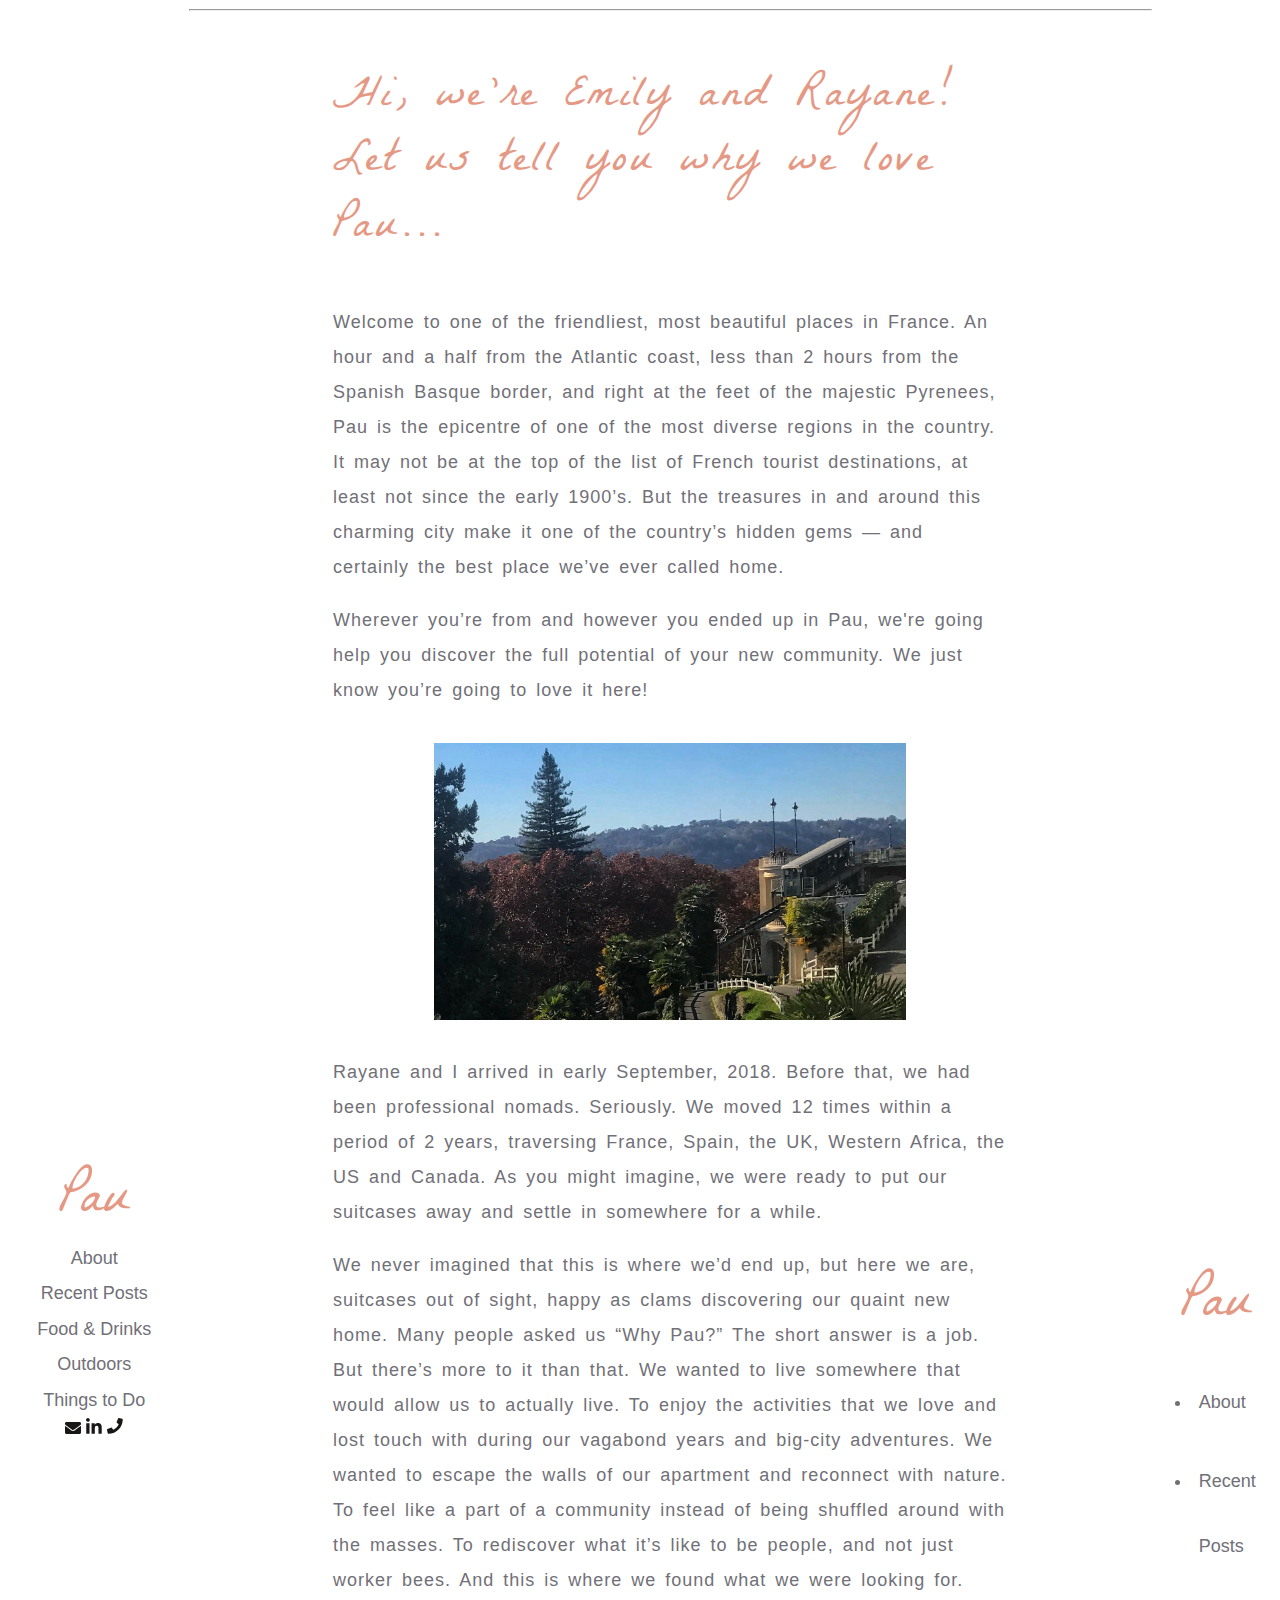
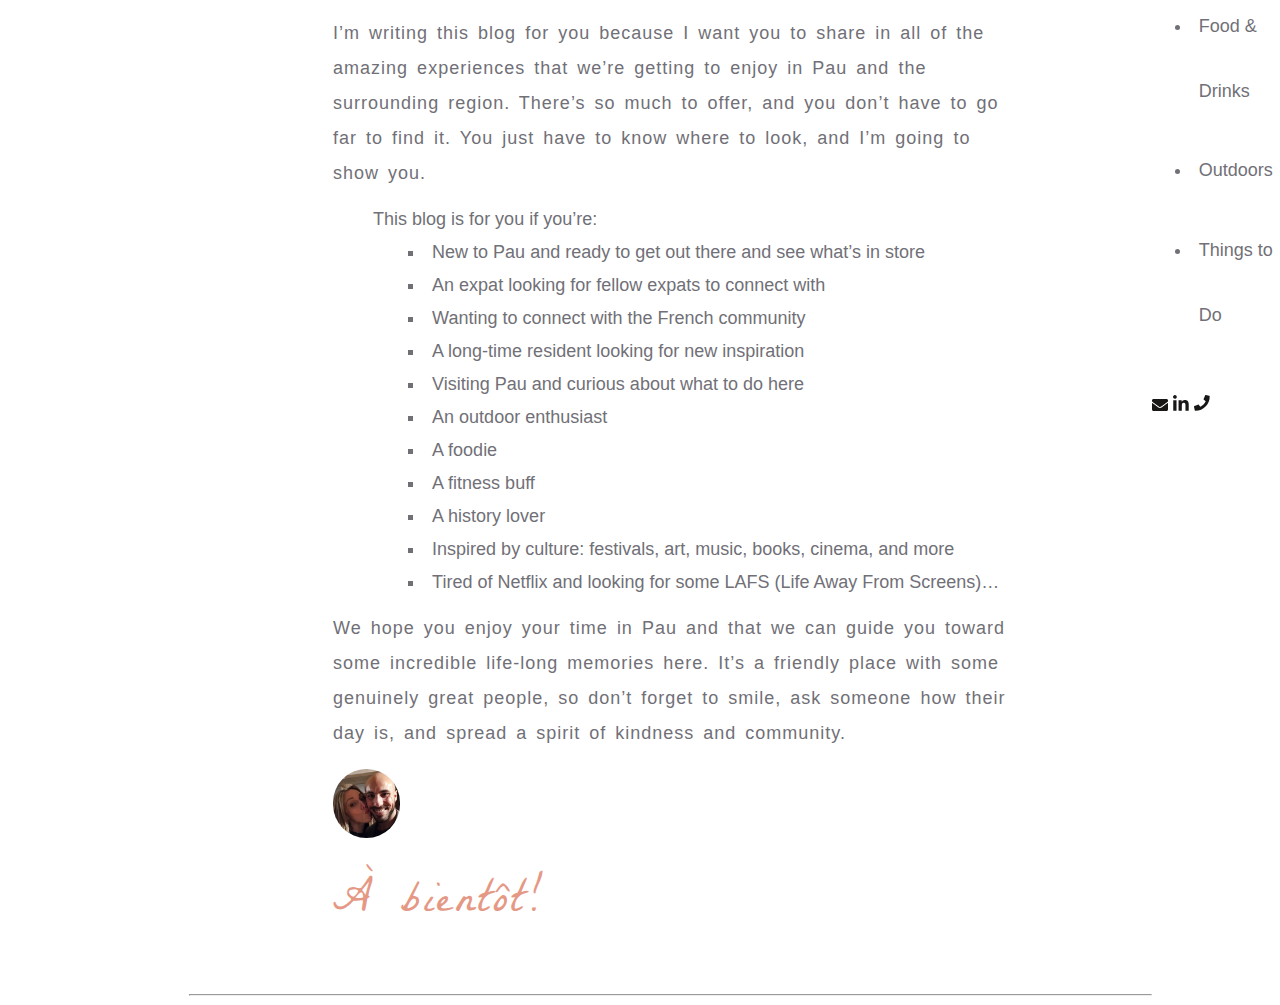
<file: about.html>
<!doctype html>
<html lang="en">
    <head>
    	<title>Pau</title>
    	<meta charset="utf-8">
        <link rel="stylesheet" href="css/normalize.css">
        <link rel="stylesheet" href="css/main.css">
        <link href="https://fonts.googleapis.com/css?family=Cinzel|La+Belle+Aurore&display=swap|Cormorant+Unicase|Quicksand|Ruthie|Cedarville+Cursive" rel="stylesheet">
    </head>
    <body>
        
<!-- Nav Bar -->
        <header>
            <div>
                <h1 class="nav-logo"><a href="index.html">Pau</a></h1>
            </div>
            
            <nav>
                <ul>
                    <li><a href="index.html#about">About</a></li>
                    <li><a href="index.html#recent-posts">Recent Posts</a></li>
                    <li><a href="index.html#food-and-drinks">Food &amp; Drinks</a></li>
                    <li><a href="index.html#outdoors">Outdoors</a></li>
                    <li><a href="index.html#things-to-do">Things to Do</a></li>
                </ul>
            </nav>

            <div class="nav-contact">
                <img src="img/envelope.png" alt="email">
                <img src="img/linkedin-in.png" alt="linked in">
                <img src="img/phone.png" alt="call">
            </div>

        </header>
    
<!-- Main -->
        
        <main>
            <hr>
            
<!-- Welcome Screen -->
            <div id="about-page" class="post-page">
                <h1>Hi, we're Emily and Rayane! <br>Let us tell you why we love Pau...</h1>
                <p>Welcome to one of the friendliest, most beautiful places in France. An hour and a half from the Atlantic coast, less than 2 hours from the Spanish Basque border, and right at the feet of the majestic Pyrenees, Pau is the epicentre of one of the most diverse regions in the country. It may not be at the top of the list of French tourist destinations, at least not since the early 1900’s. But the treasures in and around this charming city make it one of the country’s hidden gems — and certainly the best place we’ve ever called home.</p>

                <p>Wherever you’re from and however you ended up in Pau, we're going help you discover the full potential of your new community. We just know you’re going to love it here!</p>

                <img src="img/funiculaire2.png">

                <p>Rayane and I arrived in early September, 2018. Before that, we had been professional nomads. Seriously. We moved 12 times within a period of 2 years, traversing France, Spain, the UK, Western Africa, the US and Canada. As you might imagine, we were ready to put our suitcases away and settle in somewhere for a while.</p>



                <p>We never imagined that this is where we’d end up, but here we are, suitcases out of sight, happy as clams discovering our quaint new home. Many people asked us “Why Pau?” The short answer is a job. But there’s more to it than that. We wanted to live somewhere that would allow us to actually live. To enjoy the activities that we love and lost touch with during our vagabond years and big-city adventures. We wanted to escape the walls of our apartment and reconnect with nature. To feel like a part of a community instead of being shuffled around with the masses. To rediscover what it’s like to be people, and not just worker bees. And this is where we found what we were looking for.</p>

                <p>I’m writing this blog for you because I want you to share in all of the amazing experiences that we’re getting to enjoy in Pau and the surrounding region. There’s so much to offer, and you don’t have to go far to find it. You just have to know where to look, and I’m going to show you.</p>

                <ul>This blog is for you if you’re:
                    <li>New to Pau and ready to get out there and see what’s in store</li>
                    <li>An expat looking for fellow expats to connect with</li>
                    <li>Wanting to connect with the French community</li>
                    <li>A long-time resident looking for new inspiration</li>
                    <li>Visiting Pau and curious about what to do here</li>
                    <li>An outdoor enthusiast</li>
                    <li>A foodie</li>
                    <li>A fitness buff</li>
                    <li>A history lover</li>
                    <li>Inspired by culture: festivals, art, music, books, cinema, and more</li>
                    <li>Tired of Netflix and looking for some LAFS (Life Away From Screens)…</li>
                </ul>
                <p>We hope you enjoy your time in Pau and that we can guide you toward some incredible life-long memories here. It’s a friendly place with some genuinely great people, so don’t forget to smile, ask someone how their day is, and spread a spirit of kindness and community.</p>
                <img id="a-bientot-img" src="img/a-bientot.jpg">
                <h6>&#192; bient&#244;t!</h6>
                
            </div>
            <hr>
            
        </main>
<!--- Footer --->
        
        <footer>

            <div>
                <h1 class="nav-logo"><a href="index.html">Pau</a></h1>
            </div>
            
            <nav>
                <ul>
                    <li><a href="index.html#about">About</a></li>
                    <li><a href="index.html#recent-posts">Recent Posts</a></li>
                    <li><a href="index.html#food-and-drinks">Food &amp; Drinks</a></li>
                    <li><a href="index.html#outdoors">Outdoors</a></li>
                    <li><a href="index.html#things-to-do">Things to Do</a></li>
                </ul>
            </nav>

            <div class="nav-contact">
                <img src="img/envelope.png" alt="email">
                <img src="img/linkedin-in.png" alt="linked in">
                <img src="img/phone.png" alt="call">
            </div>
        </footer>
    </body>
</html>
</file>
<file: css/main.css>
html {
    font-size: 18px;
}

body {
    font-family: 'quicksand light', sans-serif;
    font-size: 1em;
    color: #717077;
    display: flex;
    justify-content: center;
    align-items: center;
    font-size: 1em;
    height: 100%;
}

.container {
    display: flex;
    justify-content: center;
    align-items: center;
    font-size: 1em;
    height: 100%;
    max-width: 1200px;
    width: 90%;
	margin: 0 auto;
    flex-flow: row wrap;
    padding: 1em 0;
}

h1 {
    font-family: 'La Belle Aurore', cursive;
    color: #E59985;
    font-size: 5em;
    font-weight: lighter;
    text-align: center;
    line-height: 1em;
}

h2 {
    font-family: 'cinzel', serif;
    font-size: 34px;
    
}

h3 {
    font-family: 'La Belle Aurore', cursive;
    font-size: 40px;
}

h4 {
    font-family: 'cinzel', serif;
    font-size: 16px;
    color: #E59985;
    text-shadow: 1px 1px 1px #C1B5B4;
}

h5 {
    font-size: 20px;
    margin-top: 35px;
    width: 40%;
    text-align: center;
    background-color: #37818F;
    padding: 10px;
    border: 1px solid #717077;
    color: #ffffff;
}

h6 {
    font-family: 'La Belle Aurore', cursive;
    font-size: 45px;
    color: #E59985;
    margin: 25px 0 0 0;
    letter-spacing: 3px;
    font-weight: lighter; 
}

p {
    letter-spacing: 1px;
    word-spacing: 3px;
}

a {
    text-decoration: none;
    color: #717077;
}

h1 a {
    color: #E59985;
    
}

h5 a {
    color: #ffffff;
}

a:hover {
    color: #717077;
    font-weight: bold;
    text-decoration: underline; 
    text-shadow: 2px 3px 4px #DDCECD;
}

h1 a:hover {
    text-decoration: none;
    font-weight: lighter; 
    color: #E59985;
}

h3 a:hover {
    text-decoration: none;
}

h5 a:hover {
    text-decoration: none;
    text-shadow: 0.15px 0 1px; 
    color: #ffffff;
}


/*** Nav Alignment ***/

header {
    margin-top: 0 auto;
    line-height: auto;
    display: flex;
    justify-content: center;
    align-items: center;
    flex-flow: row wrap;
    width: 100%;
}

header h1 {
    margin: 0;
    width: 100%;
}

header nav {
    width: 100%;
    margin: 0;
    text-align: center;
}

.nav-logo {
    margin: 0;
    font-size: 55px;
    line-height: 75px;
}

header nav ul {
    padding: 0;
    margin: 0;
    text-align: center;
    list-style-type: none;
}


li {
    padding: 0.4em;
}


header nav img {
    padding: 0.7em;
}


/*** Body ***/



/*** Welcome Screen ***/

.welcome {
    text-align: center;
}

.welcome img {
    width: 100%;
    height: auto;
    margin-bottom: 35px;
}

.welcome h1 {
    margin: 20px 0 ;
}

.welcome p {
    font-size: 20px;
    padding-bottom: 2em;
}

/*** Post Sections ***/

.post-container {
    display: flex;
    flex-flow: row wrap;
    justify-content: center;
    align-items: center;
}

.post-column {
    display: flex;
    height: 100%;
    justify-content: center;
    align-items: flex-start;
    margin: 1em;
    flex-flow: row wrap;
}

.post-column img {
    width: 100%;
    height: auto;
}

.post-text {
    width: 100%;
    height: auto;
}

.post-text h3 {
    margin: 0.5em 0 0 0;
    padding: 0;
    line-height: 1.5em;
}

.post-text h4, 
.post-text p {
    margin: 0.2em;
    padding: 0;
}

.post-container h5 {
    margin: 1em 0 2em 0;
}




/*
.post-column {
    width: 29%;
    float: left;
    padding-right: 1.5%;
    margin-bottom: 45px;
}

.post-column img {
    width: 100%;
}

.post-column h3 {
    margin: 5px 0;
}

.post-column h4 {
    margin: 0;
}

#buttons {
    clear: both;
    margin-left: 10%;
    margin-right: 1%;
    margin-bottom: 105px;
}

#buttons h5 {
    width: 13%;
    float: left;
    margin-top: 0;
    margin-right: 16%;
}
*/

/*** At a Glance ***/




.grid-row {
    display: flex;
    flex-flow: row wrap;
    justify-content: space-around;
    align-items: center;
}

.grid-row img {
    width: 45%;
    height: auto;
    padding: 0.5em 0;
}

/******

.glance-container {
    margin-left: 9%;
    margin-bottom: 95px;
}
.glance-container img{
    width: 21%;  
    padding-left: 1%;
    padding-bottom: 1%;
}

*****/

/*** About Us ***/

.about {
    clear: both;
}

.about h1 {
    text-align: center;
    margin: 35px 0;
}

.about img {
    width: 30%;
    margin-left: 10%;
}

.about h2 {
    margin: 0px;
    font-family: "La Belle Aurore", cursive;
    font-size: 38px;
    text-shadow: none;
    font-weight: lighter;
    letter-spacing: 3px;
}

.about-text {
    width: 45%;
    float:right;
    margin-right: 10%;
    margin-bottom: 75px;
}

/*** Footer ***/

footer {
    line-height: 65px;
    height: 65px;
    margin-bottom: 0;
}


/*** About Page ***/

#about-page h1 {
    font-family: 'La Belle Aurore', cursive;
    font-size: 45px;
    text-align: left;
    line-height: 145%;
    padding-bottom: 25px;
    margin-top: 55px;
    letter-spacing: 3px;
}

.post-page {
    margin: 0 15% 5% 15%; 
}

.post-page h1 {
    font-size: 65px; 
    text-shadow: none;
    text-align: left;
    margin: 0;
}

.post-page h2 {
    font-size: 25px;
    margin-top: 55px;
}

.post-page h4 {
    margin: 0 0 35px 0;
    color: #717077;
    text-shadow: none; 
}

.post-page p {
    line-height: 35px;
}

.post-page ul {
    float: none;
    text-align: left;
    list-style: square inside;
}

.post-page li {
    display: list-item;
    padding: 12px 0 0 35px;
}

.post-page img {
    width: 70%;
    display: block;
    margin: 35px auto;
}

#a-bientot-img {
    width: 10%;
    margin: 0;
    border-radius: 50px;
    
}


/*=====================================================================
Tablet Media Queries
=====================================================================*/

@media screen and (min-width: 768px) {
    .grid-row {
        justify-content: center;
    }
    
    .grid-row img {
        width: 30%;
        padding: 0.5em 0.5em 
    }
}

/*=====================================================================
Desktop Media Queries
=====================================================================*/

@media screen and (min-width: 1200px) {
    .grid-row img {
        width: 22%
    }
}
</file>
